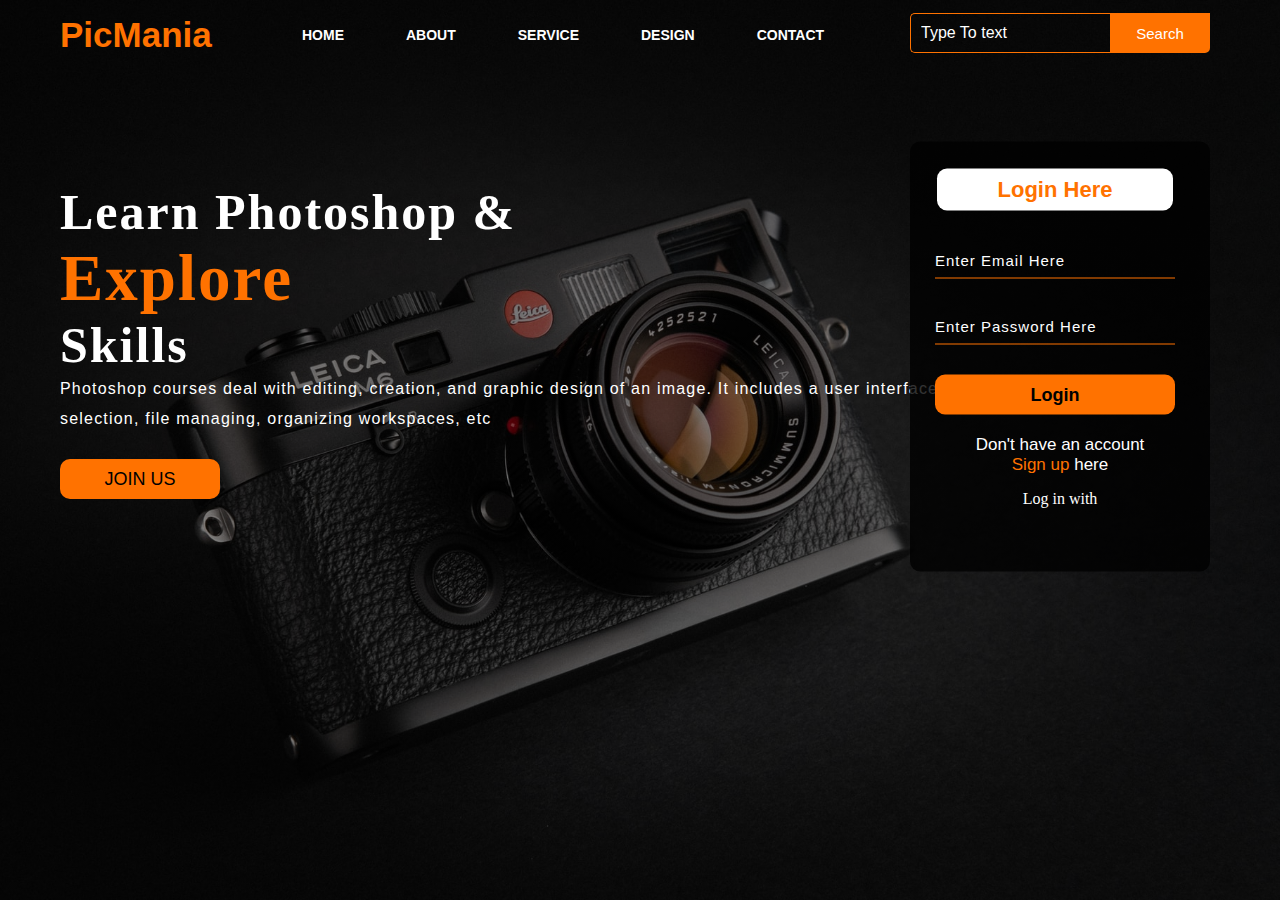
<file: landing page 1/index.html>
<!DOCTYPE html>
<html lang="en">
<head>
    <title>Webpage Design</title>
    <link rel="stylesheet" href="style.css">
</head>
<body>

    <div class="main">
        <div class="navbar">
            <div class="icon">
                <h2 class="logo">PicMania</h2>
            </div>

            <div class="menu">
                <ul>
                    <li><a href="#">HOME</a></li>
                    <li><a href="#">ABOUT</a></li>
                    <li><a href="#">SERVICE</a></li>
                    <li><a href="#">DESIGN</a></li>
                    <li><a href="#">CONTACT</a></li>
                </ul>
            </div>

            <div class="search">
                <input class="srch" type="search" name="" placeholder="Type To text">
                <a href="#"> <button class="btn">Search</button></a>
            </div>

        </div> 
        <div class="content">
            <h1>Learn Photoshop & <br><span>Explore</span> <br>Skills</h1>
            <p class="par">Photoshop courses deal with editing, creation, and graphic design of an image. It includes a user interface, to create illusions, refining selection, file managing, organizing workspaces, etc</p>

                <button class="cn"><a href="#">JOIN US</a></button>

                <div class="form">
                    <h2>Login Here</h2>
                    <input type="email" name="email" placeholder="Enter Email Here">
                    <input type="password" name="" placeholder="Enter Password Here">
                    <button class="btnn"><a href="#">Login</a></button>

                    <p class="link">Don't have an account<br>
                    <a href="#">Sign up </a> here</a></p>
                    <p class="liw">Log in with</p>

                    <div class="icons">
                        <a href="#"><ion-icon name="logo-facebook"></ion-icon></a>
                        <a href="#"><ion-icon name="logo-instagram"></ion-icon></a>
                        <a href="#"><ion-icon name="logo-twitter"></ion-icon></a>
                        <a href="#"><ion-icon name="logo-google"></ion-icon></a>
                        <a href="#"><ion-icon name="logo-skype"></ion-icon></a>
                    </div>

                </div>
                    </div>
                </div>
        </div>
    </div>
    
</body>
</html>
</file>
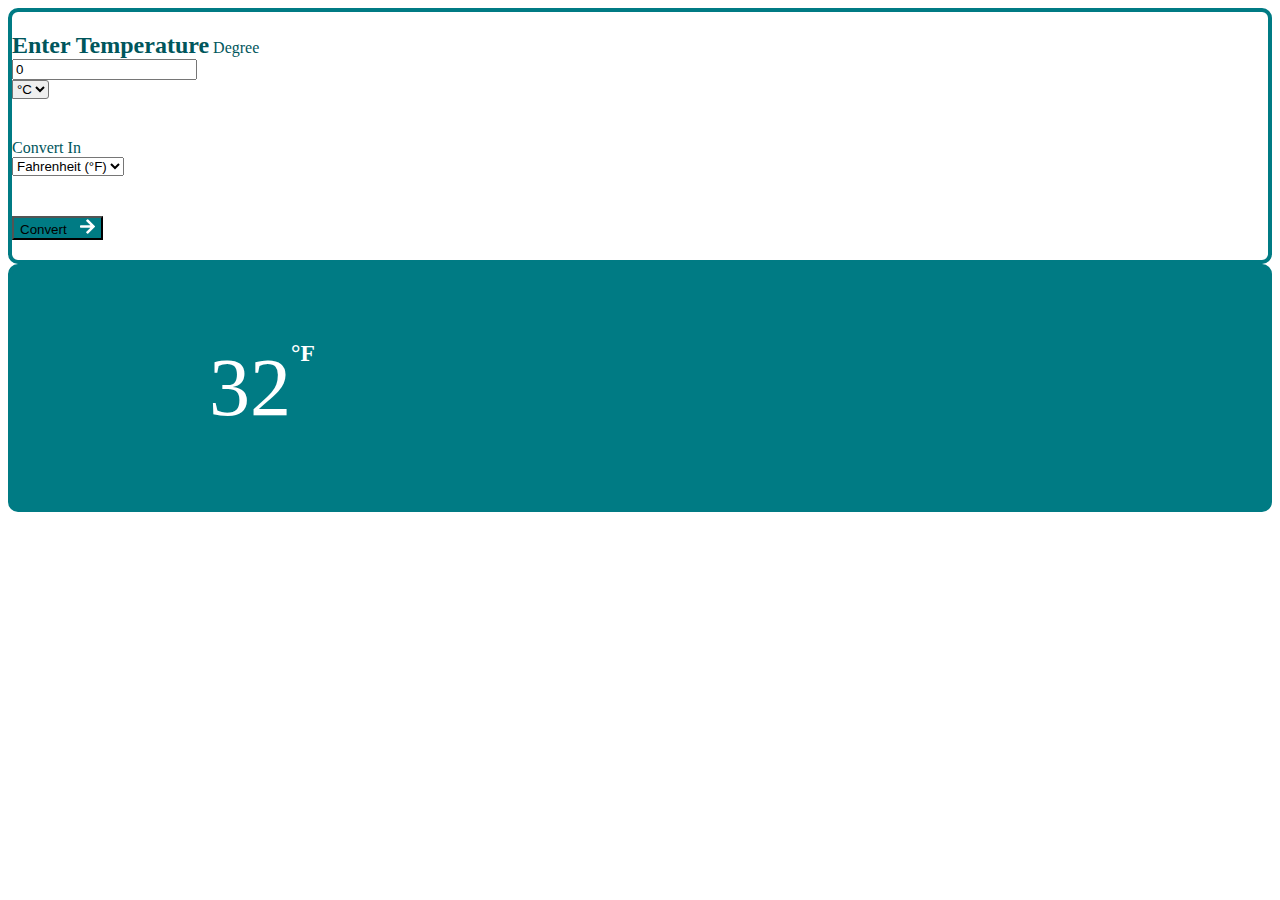
<file: TemperatureConverter/index.html>
<!DOCTYPE html>
<html lang="en">
  <head>
    <meta charset="UTF-8" />
    <meta http-equiv="X-UA-Compatible" content="IE=edge" />
    <meta name="viewport" content="width=device-width, initial-scale=1.0" />
    <title>Convert Temperature</title>
    <link rel="icon" type="image/png" href="./assets/icon.png" />
    <link
      rel="stylesheet"
      href="https://cdnjs.cloudflare.com/ajax/libs/font-awesome/4.7.0/css/font-awesome.min.css"
    />

    <!-- -----------------------------Bootstrap 4.6----------------------------------------- -->
    <link
      rel="stylesheet"
      href="https://cdn.jsdelivr.net/npm/bootstrap@4.6.0/dist/css/bootstrap.min.css"
      integrity="sha384-B0vP5xmATw1+K9KRQjQERJvTumQW0nPEzvF6L/Z6nronJ3oUOFUFpCjEUQouq2+l"
      crossorigin="anonymous"
    />

    <!-- -------------------------------Custom CSS Style---------------------------------------- -->
    <link rel="stylesheet" href="style.css" />
  </head>

  <body class="d-flex justify-content-center align-items-center min-vh-100">
    <div class="container">
      <div class="row">
        <div class="card-group col-12 col-md-10 offset-md-1 my-md-auto">
          <div class="card inputSection col-12 col-md-6">
            <div class="card-body">
              <form>
                <div class="row px-3">
                  <div class="col-12 col-md-11 px-4">
                    <span class="card-title d-block">Enter Temperature</span>
                    <label for="degreeInput" class="py-sm-2">Degree</label>
                    <div class="input-group">
                      <input
                        type="number"
                        class="form-control"
                        id="inputDegree"
                        name="inputDegree"
                        placeholder="Enter Degree"
                        value="0"
                      />
                      <div class="input-group-append">
                        <select class="form-control" id="selectInputDegreeType">
                          <option value="C" selected>&deg;C</option>
                          <option value="F">&deg;F</option>
                          <option value="K">K</option>
                        </select>
                      </div>
                    </div>
                    <label for="selectConversionType" class="py-sm-2"
                      >Convert In</label
                    >
                    <div class="input-group d-inline-block">
                      <div class="input-group-append">
                        <select class="form-control" id="selectConversionType">
                          <option value="F" selected>
                            Fahrenheit (&deg;F)
                          </option>
                          <option value="C">Celcius (&deg;C)</option>
                          <option value="K">Kelvin (K)</option>
                        </select>
                      </div>
                    </div>
                    <button
                      type="submit"
                      class="convertBtn btn btn-lg col-12 col-md-6 offset-md-3 mt-4 rounded-pill d-flex justify-content-center align-items-center text-white"
                    >
                      Convert&emsp;<img
                        src="./assets/right.svg"
                        class="mt-1"
                        width="15px"
                        height="15px"
                      />
                    </button>
                  </div>
                </div>
              </form>
            </div>
          </div>
          <div class="card resultSection col-12 col-md-6">
            <div
              class="card-body d-flex justify-content-center align-items-center"
            >
              <div id="resultValueSection">
                <div id="convertedDegree">32</div>
                <h3 id="degree">&deg;</h3>
                <h3 id="convertedUnit">F</h3>
              </div>
            </div>
          </div>
        </div>
      </div>
    </div>

    <!-- -----------------------------JQuery Plugins------------------------------------------ -->
    <script
      src="https://code.jquery.com/jquery-3.5.1.slim.min.js"
      integrity="sha384-DfXdz2htPH0lsSSs5nCTpuj/zy4C+OGpamoFVy38MVBnE+IbbVYUew+OrCXaRkfj"
      crossorigin="anonymous"
    ></script>
    <script
      src="https://cdn.jsdelivr.net/npm/bootstrap@4.6.0/dist/js/bootstrap.bundle.min.js"
      integrity="sha384-Piv4xVNRyMGpqkS2by6br4gNJ7DXjqk09RmUpJ8jgGtD7zP9yug3goQfGII0yAns"
      crossorigin="anonymous"
    ></script>

    <!-- -------------------------------Custom JS Script---------------------------------------- -->
    <script src="script.js"></script>
  </body>
</html>
</file>
<file: landing page 1/style.css>
*{
    margin: 0;
    padding: 0;
}

.main{
    width: 100%;
    background: linear-gradient(to top, rgba(0,0,0,0.5)50%,rgba(0,0,0,0.5)50%), url(1.jpg);
    background-position: center;
    background-size: cover;
    height: 100vh;
}

.navbar{
    width: 1200px;
    height: 75px;
    margin: auto;
}

.icon{
    width: 200px;
    float: left;
    height: 70px;
}

.logo{
    color: #ff7200;
    font-size: 35px;
    font-family: Arial;
    padding-left: 20px;
    float: left;
    padding-top: 10px;
    margin-top: 5px
}

.menu{
    width: 400px;
    float: left;
    height: 70px;
}

ul{
    float: left;
    display: flex;
    justify-content: center;
    align-items: center;
}

ul li{
    list-style: none;
    margin-left: 62px;
    margin-top: 27px;
    font-size: 14px;
}

ul li a{
    text-decoration: none;
    color: #fff;
    font-family: Arial;
    font-weight: bold;
    transition: 0.4s ease-in-out;
}

ul li a:hover{
    color: #ff7200;
}

.search{
    width: 330px;
    float: left;
    margin-left: 270px;
}

.srch{
    font-family: 'Times New Roman';
    width: 200px;
    height: 40px;
    background: transparent;
    border: 1px solid #ff7200;
    margin-top: 13px;
    color: #fff;
    border-right: none;
    font-size: 16px;
    float: left;
    padding: 10px;
    border-bottom-left-radius: 5px;
    border-top-left-radius: 5px;
}

.btn{
    width: 100px;
    height: 40px;
    background: #ff7200;
    border: 2px solid #ff7200;
    margin-top: 13px;
    color: #fff;
    font-size: 15px;
    border-bottom-right-radius: 5px;
    border-bottom-right-radius: 5px;
    transition: 0.2s ease;
    cursor: pointer;
}
.btn:hover{
    color: #000;
}

.btn:focus{
    outline: none;
}

.srch:focus{
    outline: none;
}

.content{
    width: 1200px;
    height: auto;
    margin: auto;
    color: #fff;
    position: relative;
}

.content .par{
    padding-left: 20px;
    padding-bottom: 25px;
    font-family: Arial;
    letter-spacing: 1.2px;
    line-height: 30px;
}

.content h1{
    font-family: 'Times New Roman';
    font-size: 50px;
    padding-left: 20px;
    margin-top: 9%;
    letter-spacing: 2px;
}

.content .cn{
    width: 160px;
    height: 40px;
    background: #ff7200;
    border: none;
    margin-bottom: 10px;
    margin-left: 20px;
    font-size: 18px;
    border-radius: 10px;
    cursor: pointer;
    transition: .4s ease;
    
}

.content .cn a{
    text-decoration: none;
    color: #000;
    transition: .3s ease;
}

.cn:hover{
    background-color: #fff;
}

.content span{
    color: #ff7200;
    font-size: 65px
}

.form{
    width: 250px;
    height: 380px;
    background: linear-gradient(to top, rgba(0,0,0,0.8)50%,rgba(0,0,0,0.8)50%);
    position: absolute;
    top: -20px;
    left: 870px;
    transform: translate(0%,-5%);
    border-radius: 10px;
    padding: 25px;
}

.form h2{
    width: 220px;
    font-family: sans-serif;
    text-align: center;
    color: #ff7200;
    font-size: 22px;
    background-color: #fff;
    border-radius: 10px;
    margin: 2px;
    padding: 8px;
}

.form input{
    width: 240px;
    height: 35px;
    background: transparent;
    border-bottom: 1px solid #ff7200;
    border-top: none;
    border-right: none;
    border-left: none;
    color: #fff;
    font-size: 15px;
    letter-spacing: 1px;
    margin-top: 30px;
    font-family: sans-serif;
}

.form input:focus{
    outline: none;
}

::placeholder{
    color: #fff;
    font-family: Arial;
}

.btnn{
    width: 240px;
    height: 40px;
    background: #ff7200;
    border: none;
    margin-top: 30px;
    font-size: 18px;
    border-radius: 10px;
    cursor: pointer;
    color: #fff;
    transition: 0.4s ease;
}
.btnn:hover{
    background: #fff;
    color: #ff7200;
}
.btnn a{
    text-decoration: none;
    color: #000;
    font-weight: bold;
}
.form .link{
    font-family: Arial, Helvetica, sans-serif;
    font-size: 17px;
    padding-top: 20px;
    text-align: center;
}
.form .link a{
    text-decoration: none;
    color: #ff7200;
}
.liw{
    padding-top: 15px;
    padding-bottom: 10px;
    text-align: center;
}
.icons a{
    text-decoration: none;
    color: #fff;
}
.icons ion-icon{
    color: #fff;
    font-size: 30px;
    padding-left: 14px;
    padding-top: 5px;
    transition: 0.3s ease;
}
.icons ion-icon:hover{
    color: #ff7200;
}
</file>
<file: TemperatureConverter/style.css>
:root {
  --primary-color: #007B84;
  --secondary-color: #00565C;
}

body {
  color: var(--secondary-color);
}

.card {
  padding: 20px 0px;
  border: 4px var(--primary-color) solid;
  border-radius: 10px;
}

/* Input Section */

.card-title {
  font-size: 24px;
  padding: 20px 0px;
  font-weight: 600;
}

label {
  font-weight: 500;
}

select {
  margin-bottom: 40px;
}

#selectInputDegreeType {
  border-radius: 0px 3px 3px 0px;
}


.convertBtn {
  min-width: 10px;
  background-color: var(--primary-color);


}

.convertBtn:hover {
  transition: 0.5s;
  background-color: var(--secondary-color);
}

/* Result Section */

#resultValueSection {
  display: flex;
  justify-content: center;
  align-items: center;
  max-width: 500px;
  height: 200px;
  word-wrap: normal;
  text-align: center;
  font-size-adjust: 0.58;

}

#convertedDegree {
  font-size: 65px;
  font-weight: 500;
  max-width: 500px;
}

#convertedUnit,
#degree {
  padding-bottom: 70px;
}

.resultSection {
  background-color: var(--primary-color);
  color: white;
}




/* Mobile view  */
@media only screen and (max-width: 600px) {

  body {
    display: relative;
    overflow: hidden;
  }

  .card-group {
    padding: 0;
  }

  .card {
    border: none;
    border-radius: 0;
    padding: 0;
  }

  .card-title {
    line-height: 40px;
  }

  .card-body {
    padding: 0;
  }

  .resultSection {
    position: fixed;
    top: 0;
    padding: 10px 0px;
    text-align: center;
  }

  .inputSection {
    margin-top: 60%;
  }

  #degree,
  #convertedUnit {
    padding-top: 50px;
  }

}
</file>
